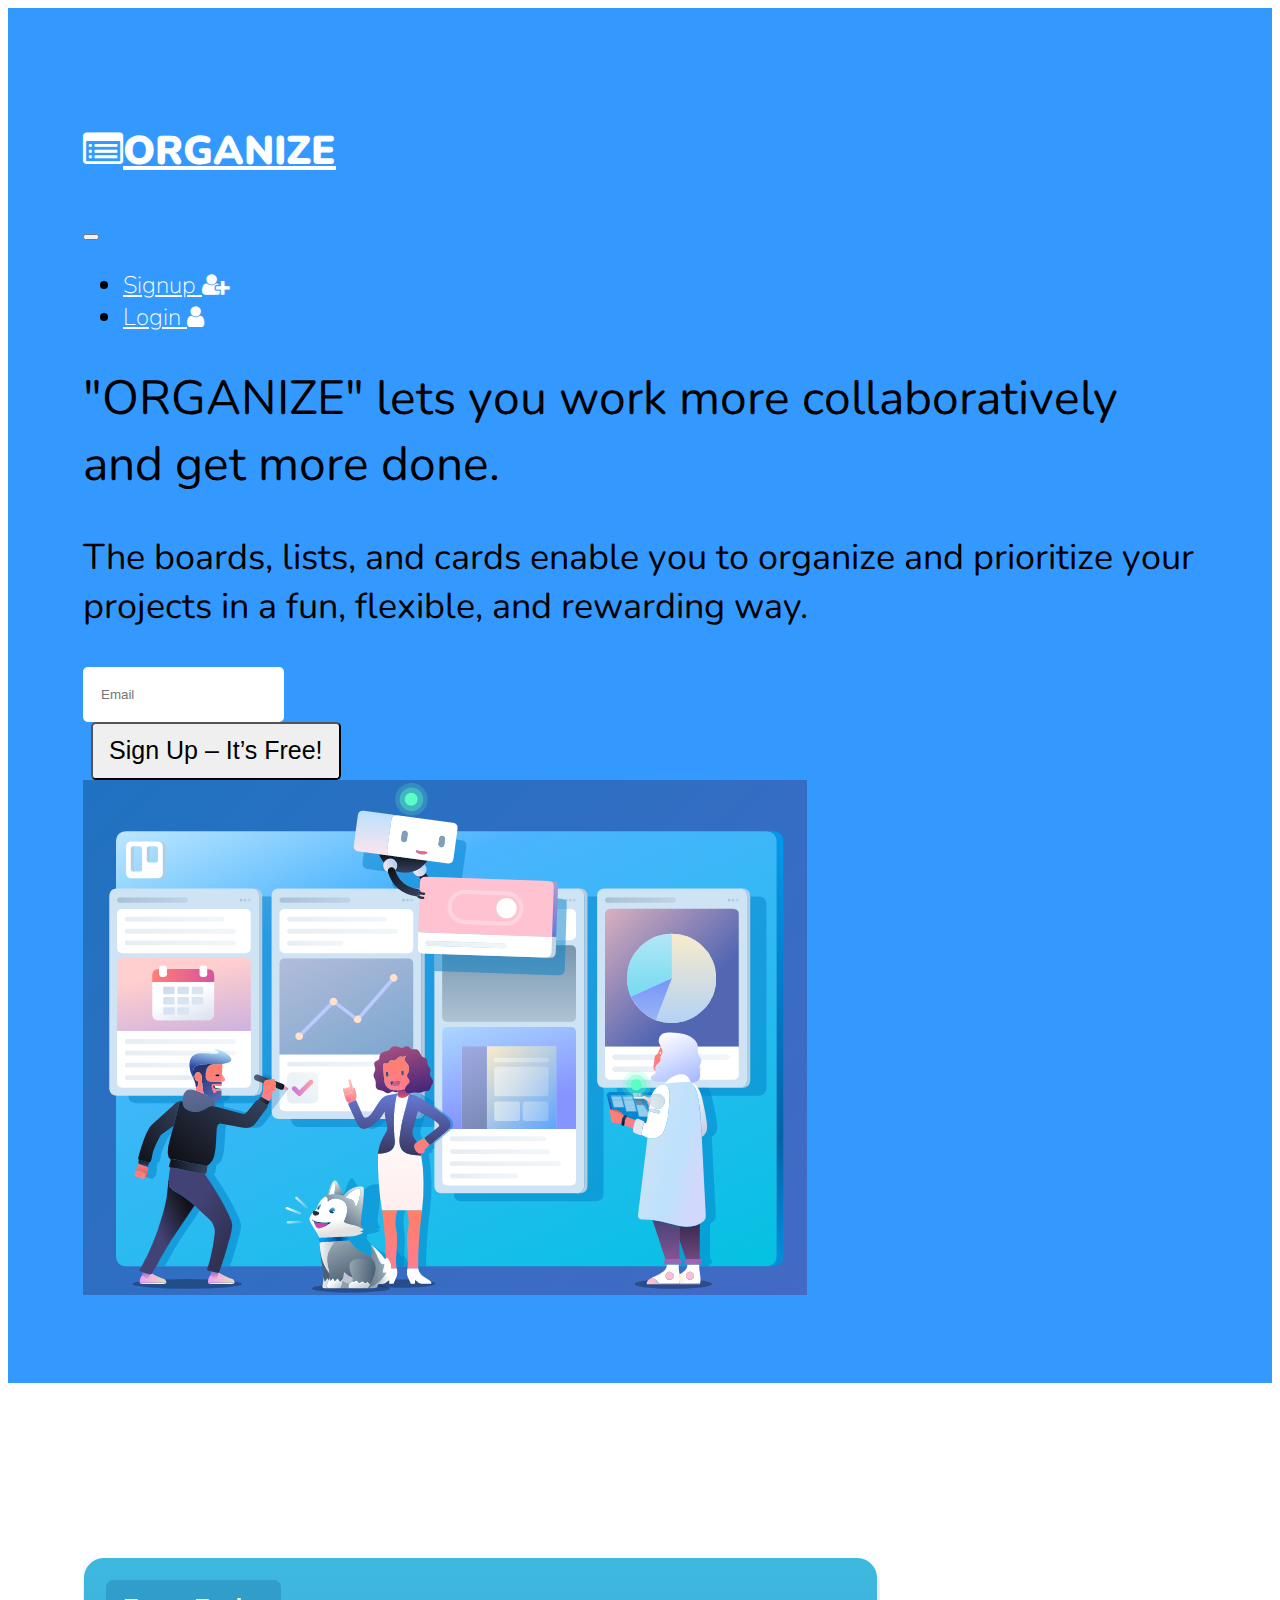
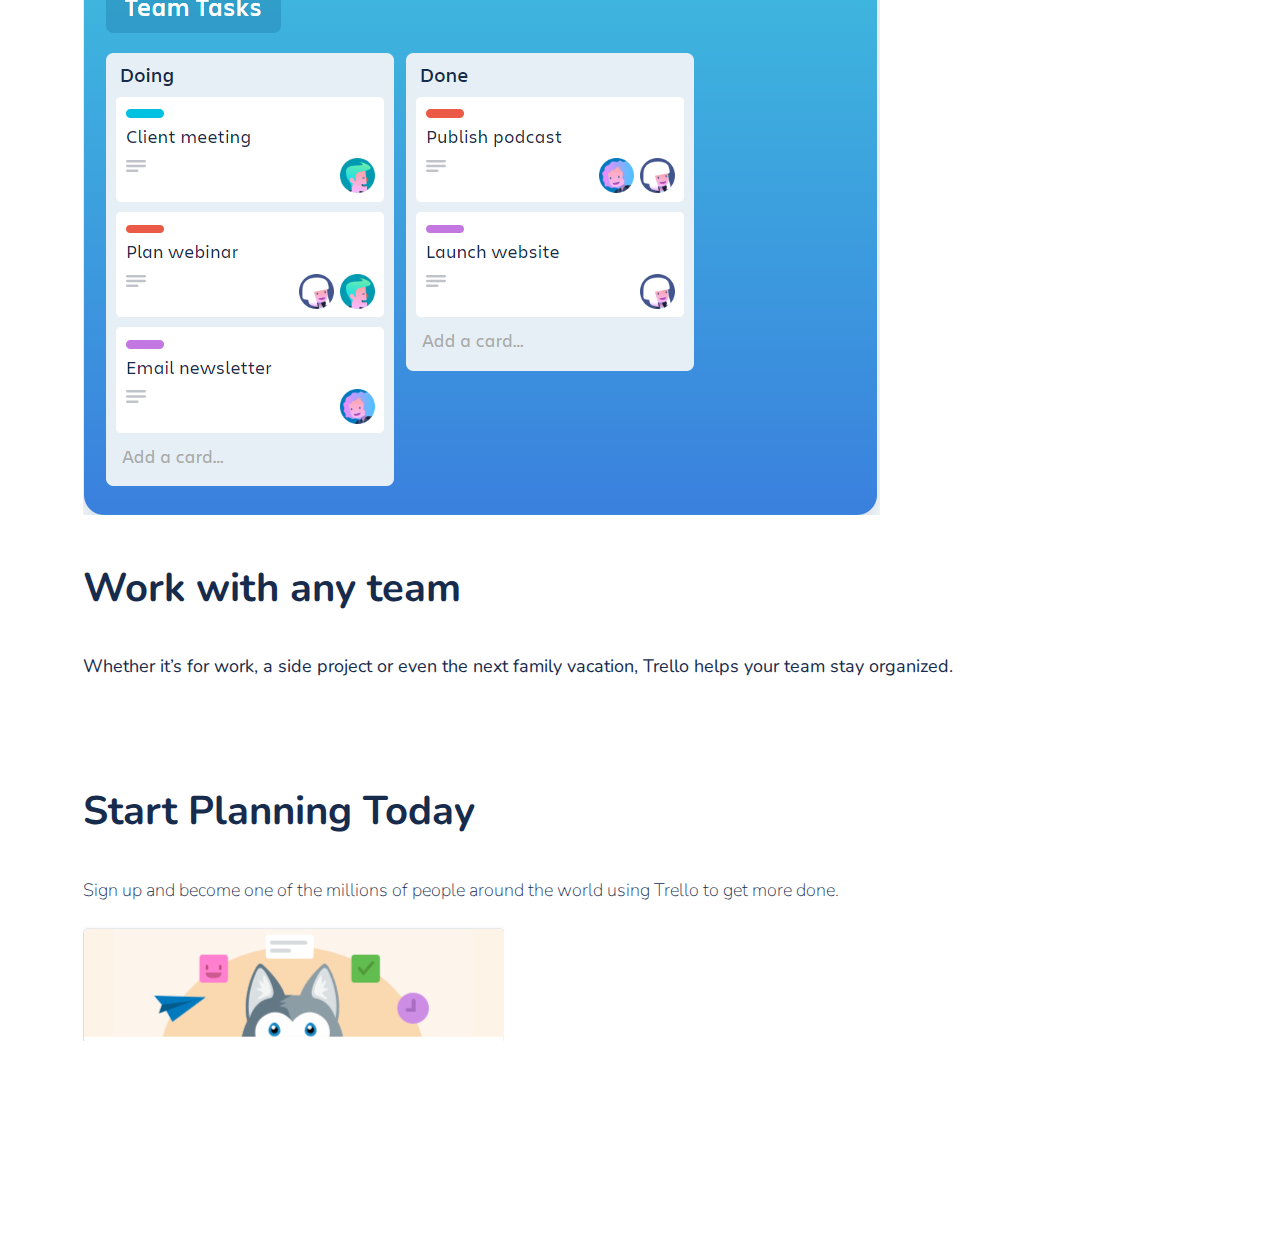
<file: index.html>
<!doctype html>
<html lang="en">

<head>
    <!-- Required meta tags -->
    <meta charset="utf-8">
    <meta name="viewport" content="width=device-width, initial-scale=1, shrink-to-fit=no">

    <!-- Google Font -->
    <link href="https://fonts.googleapis.com/css?family=Nunito:200,300,400,700" rel="stylesheet">
	<link rel="stylesheet" type="text/css" href="https://maxcdn.bootstrapcdn.com/font-awesome/4.4.0/css/font-awesome.min.css">

    <!-- Bootstrap CSS -->
    <link rel="stylesheet" href="https://stackpath.bootstrapcdn.com/bootstrap/4.1.3/css/bootstrap.min.css" integrity="sha384-MCw98/SFnGE8fJT3GXwEOngsV7Zt27NXFoaoApmYm81iuXoPkFOJwJ8ERdknLPMO"
        crossorigin="anonymous">

    <!-- Custom CSS -->
    <link rel="stylesheet" href="home.css">

    <title>FLIPR Project</title>
</head>

<body>
	<div class="bluebg">
		<nav class="navbar navbar-expand-lg navbar-dark  fixed-top" id="mainNavbar">
 <h1> <a class="navbar-brand" href="#"><i class="fa fa-list-alt"></i><b>ORGANIZE</b></a></h1>
  <button class="navbar-toggler" type="button" data-toggle="collapse" data-target="#navLinks" aria-controls="navLinks" aria-expanded="false" aria-label="Toggle navigation">
    <span class="navbar-toggler-icon"></span>
  </button>
  <div class="collapse navbar-collapse" id="navLinks">
    <ul class="nav navbar-nav ml-auto">

           
                
                <li class="nav-item">
                    <a href="login.html" class="nav-link">Signup  <i class="fa fa-user-plus"></i></a>
                </li>
                <li class="nav-item">
                    <a href="login.html" class="nav-link">Login  <i class="fa fa-user"></i></a>
                </li>


            </ul>
        </div>
    </nav>

    <section class="container-fluid px-0" >
        <div class="row align-items-center">
            <div class="col-lg-6">
                <div id="headingGroup" class="text-white text-center d-none d-lg-block mt-5">
                    <h1 class=""><b>"ORGANIZE" lets you work more collaboratively and get more done.</b></h1>
                    <p>The boards, lists, and cards enable you to organize and prioritize your projects in a fun, flexible, and rewarding way.</p>
                    <form class="quick-signup" action="login.html">
                    	
    				<input class="quick-signup-email" type="Email" placeholder="Email"> 
   					
    				<button type="submit" data-analytics-event="clickedSignupHeroButton" class="btn btn-wrap btn-success btn-lg px-4">Sign Up – It’s Free!</button>
  					</form>
                   
                </div>
            </div>
            <div class="col-lg-6">
                <img class="d-none d-lg-inline" src="imgs/flip.jpg" alt="">
            </div>
        </div>
    </section>
    </div>
<div class="whitebg">
    <section class="container-fluid px-0">
        <div class="row align-items-center content">
            <div class="col-md-6 order-2 order-md-1">
                <img src="imgs/flip2.jpg" alt="" class="img-fluid">
            </div>
            <div class="col-md-6 text-center order-1 order-md-2">
                <div class="row justify-content-center">
                    <div class="col-10 col-lg-8 blurb mb-5 mb-md-0">
                        <h2><b><b>
                        Work with any team</b></b></h2>
                        
                        <p class="lead"><b>
Whether it’s for work, a side project or even the next family vacation, Trello helps your team stay organized.</b></p>
                    </div>
                </div>
            </div>
        </div>
        <div class="row align-items-center content">
            <div class="col-md-6 text-center">
                <div class="row justify-content-center">
                    <div class="col-10 col-lg-8 blurb mb-5 mb-md-0">
                        <h2><b><b>Start Planning Today</b></b></h2>
                       
                        <p class="lead"><b></b>
Sign up and become one of the millions of people around the world using Trello to get more done.</b></p>
                    </div>
                </div>
            </div>
            <div class="col-md-6">
                <img src="imgs/flipr.jpg" alt="" class="img-fluid"    >
            </div>
        </div>
        
    </section>
</div>
    <!-- Optional JavaScript -->
    <!-- jQuery first, then Popper.js, then Bootstrap JS -->
    <script src="https://code.jquery.com/jquery-3.3.1.slim.min.js" integrity="sha384-q8i/X+965DzO0rT7abK41JStQIAqVgRVzpbzo5smXKp4YfRvH+8abtTE1Pi6jizo"
        crossorigin="anonymous"></script>
    <script src="https://cdnjs.cloudflare.com/ajax/libs/popper.js/1.14.3/umd/popper.min.js" integrity="sha384-ZMP7rVo3mIykV+2+9J3UJ46jBk0WLaUAdn689aCwoqbBJiSnjAK/l8WvCWPIPm49"
        crossorigin="anonymous"></script>
    <script src="https://stackpath.bootstrapcdn.com/bootstrap/4.1.3/js/bootstrap.min.js" integrity="sha384-ChfqqxuZUCnJSK3+MXmPNIyE6ZbWh2IMqE241rYiqJxyMiZ6OW/JmZQ5stwEULTy"
        crossorigin="anonymous"></script>

    <script>
        $(function () {
            $(document).scroll(function () {
                var $nav = $("#mainNavbar");
                $nav.toggleClass("scrolled", $(this).scrollTop() > $nav.height());
            });
        });
    </script>
</body>

</html>
</file>
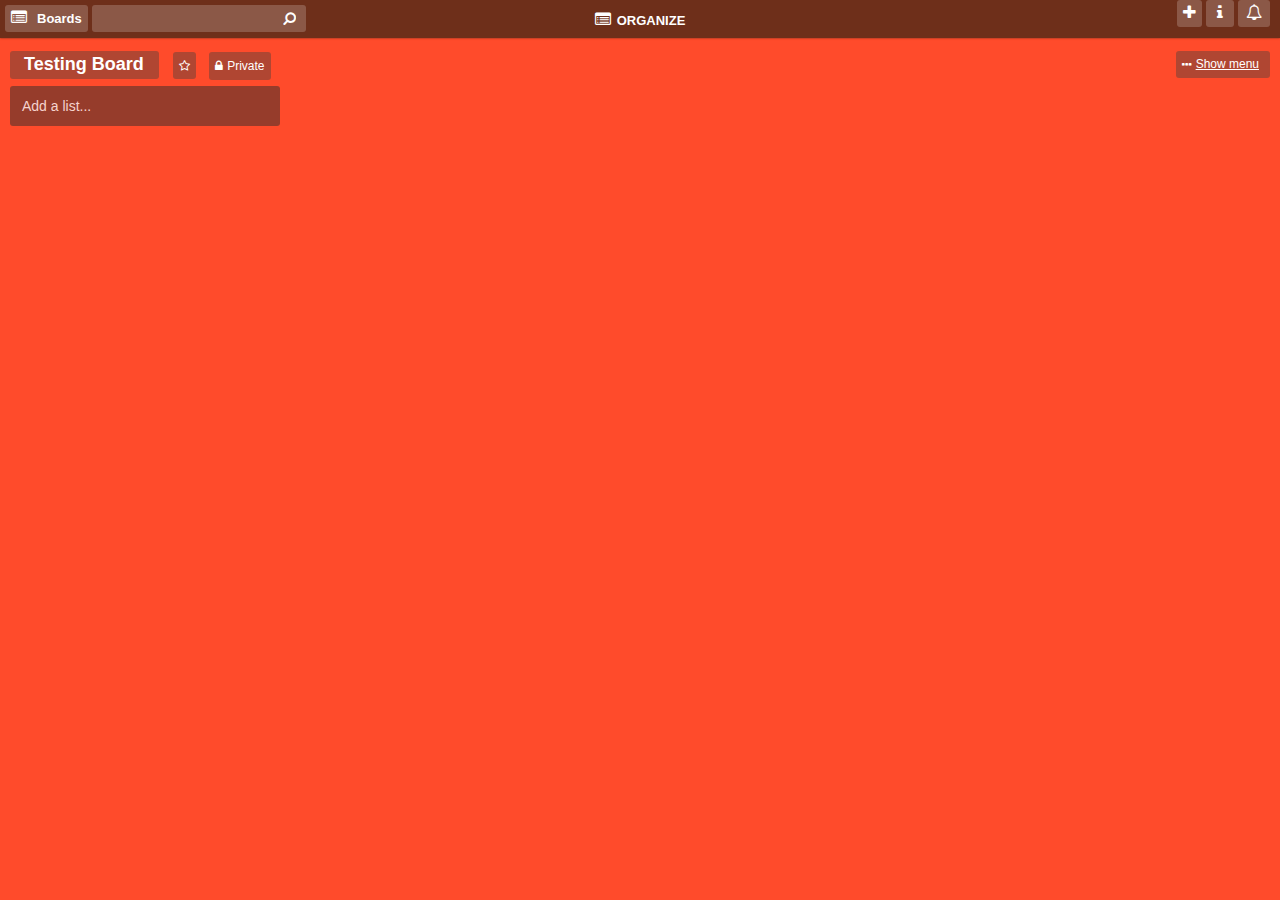
<file: boardlist.html>
<!DOCTYPE html>
<html lang="en" >
<head>
  <meta charset="UTF-8">
  <title>FLIPR Project</title>
  <link rel="stylesheet" href="blist.css">

</head>
<body>
<!-- partial:index.partial.html -->
<head>
    <title>FLIPR Project</title>
    <meta charset="UTF-8">
    <meta name="viewport" content="initial-scale=1.0">
    <link rel="stylesheet" href="https://cdnjs.cloudflare.com/ajax/libs/font-awesome/4.7.0/css/font-awesome.min.css">
</head>

<body>
    <div>
        <div id="nav-bar">
            <div id="left-bar">
                <button type="button" class="button-style">
                    <div class="fa fa-list-alt" style="font-size:16px;color:white">
                   
                      <a href="board.html" class="b"> <span class="text-style" >Boards</span></a> 
                    </div>
                </button>

                <button type="button" class="button-style">
                    <div class="fa fa-search fa-flip-horizontal search-icon"></div>
                    <input type="text" class="input-style" />
                </button>

            </div>
              <div id="center-bar">
                
                     <div class="fa fa-list-alt" style="font-size:16px;color:white;"><span class="text-style"><b>ORGANIZE</b></span></div>
               
           </div>
  
            <div id="right-bar">
                <button type="button" class="button-style-right">
                    <div class="fa fa-plus" style="font-size:16px;color:white"></div>
                </button>

               

                <button type="button" class="button-style-right">
                    <div class="fa fa-info" style="font-size:16px;color:white"></div>
                </button>

                <button type="button" class="button-style-right">
                    <div class="fa fa-bell-o" style="font-size:16px;color:white"></div>
                </button>
            </div>
        </div>

        <div id="content-header">
            <button type="button" class="button-style-header">
                <span id="main-board" style="color:white" contenteditable>Testing Board</span>
            </button>

            <button type="button" class="button-style-header">
                <div class="fa fa-star-o" style="font-size:12px;color:white"></div>
            </button>

            <button type="button" class="button-style-header">
                <div class="fa fa-lock" style="font-size:12px;color:white"></div>
                <span class="private-text">Private</span>
            </button>
        </div>

        <div id="content-header-right">
            <button type="button" class="button-style-header-right">
                <div class="fa fa-ellipsis-h" style="font-size:12px;color:white"></div>
                <span class="menu-text">Show menu</span>
            </button>
        </div>

        <div id="container">
            <div id="add-a-list-btn">Add a list...</div>
            <div id="save-list-box">
                <input id="list-input-box" placeholder="Add a list..." />
                <button type="button" id="save-list-btn">Save</button>
            </div>
        </div>
    </div>
   
</body>
<!-- partial -->
  <script  src="blist.js"></script>

</body>
</html>
</file>
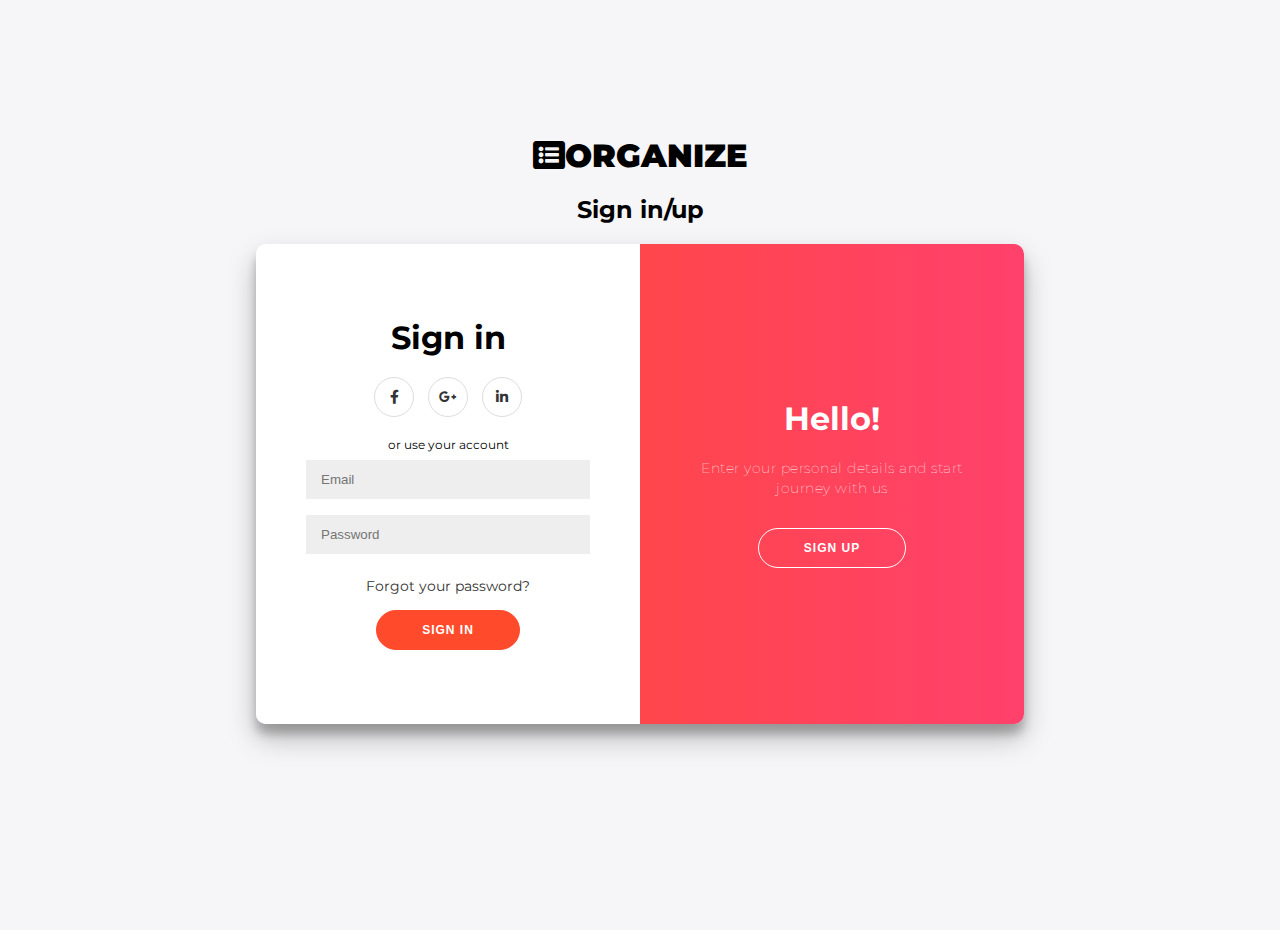
<file: login.html>
<!DOCTYPE html>
<html lang="en" >
<head>
  <meta charset="UTF-8">
  <title>FLIPR Project</title>
  <link rel='stylesheet' href='https://cdnjs.cloudflare.com/ajax/libs/font-awesome/5.7.2/css/all.min.css'><link rel="stylesheet" href="login.css">

</head>
<body>
<h1> <i class="fa fa-list-alt"></i><b>ORGANIZE</b></h1>
<h2>Sign in/up</h2>
<div class="container" id="container">
  <div class="form-container sign-up-container">
    <form action="login.html">
      <h1>Create Account</h1>
      <div class="social-container">
        <a href="#" class="social"><i class="fab fa-facebook-f"></i></a>
        <a href="#" class="social"><i class="fab fa-google-plus-g"></i></a>
        <a href="#" class="social"><i class="fab fa-linkedin-in"></i></a>
      </div>
      <span>or use your email for registration</span>
      <input type="text" placeholder="Name" />
      <input type="email" placeholder="Email" />
      <input type="password" placeholder="Password" />
      <button>Sign Up</button>
    </form>
  </div>
  <div class="form-container sign-in-container">
    <form action="board.html">
      <h1>Sign in</h1>
      <div class="social-container">
        <a href="#" class="social"><i class="fab fa-facebook-f"></i></a>
        <a href="#" class="social"><i class="fab fa-google-plus-g"></i></a>
        <a href="#" class="social"><i class="fab fa-linkedin-in"></i></a>
      </div>
      <span>or use your account</span>
      <input type="email" placeholder="Email" />
      <input type="password" placeholder="Password" />
      <a href="forgotpassword.html">Forgot your password?</a>
      <button>Sign In</button>
    </form>
  </div>
  <div class="overlay-container">
    <div class="overlay">
      <div class="overlay-panel overlay-left">
        <h1>Welcome Back!</h1>
        <p>To keep connected with us please login with your personal info</p>
        <button class="ghost" id="signIn">Sign In</button>
      </div>
      <div class="overlay-panel overlay-right">
        <h1>Hello!</h1>
        <p>Enter your personal details and start journey with us</p>
        <button class="ghost" id="signUp">Sign Up</button>
      </div>
    </div>
  </div>
</div>


  <script  src="login.js"></script>

</body>
</html>
</file>
<file: home.css>
body{
    
     font-family: "Nunito", sans-serif;
   
   font-size: 36px;
}
.bluebg{
    padding: 75px;
     background-color: #3399ff;
}
.whitebg{
    padding: 75px;
    background-color: white;
}
.blurb h2 {
   color: #172B4D;
   font-weight: 100;
   font-size: 2.5rem;
}

.blurb p {
    color: #172B4D;
    font-weight: 100;
    font-size: 1.125rem;
    line-height: 2;
}
form {
    display: inline-block;
}
.content {
    margin-top: 100px;
    margin-bottom: 100px;
}
.quick-signup .quick-signup-email {
    display: -webkit-box;
    display: -webkit-flex;
    display: -ms-flexbox;
    display: flex;
    -webkit-box-flex: 5;
    -webkit-flex-grow: 5;
    -ms-flex-positive: 5;
    flex-grow: 5;
    min-width: 0;
  
    border-radius: .3rem;
    line-height: 43px;
    padding: 4px;
    padding-left: 16px;
    border-color: white;
    border-style: solid;
}
.btn-lg {
    padding: .5rem 1rem;
    font-size: 1.5625rem;
    line-height: 1.5;
    border-radius: .3rem;
}

.btn.btn-wrap {
    white-space: normal;
}
.quick-signup button[type="submit"] {
    border-radius: .3rem;
    margin-left: 8px;
}

#mainNavbar {
    font-size: 1.5rem;
    font-weight: 100;    
}

#mainNavbar .nav-link {
    color: white;
    
}


#mainNavbar .nav-link:hover {
    color: #172B4D;
}

#mainNavbar .navbar-brand {
    color: white;
    font-size: 2.5rem;
}

#headingGroup span {
    color: #172B4D;
}

#headingGroup h1 {
    font-weight: 100;
    font-size: 48px;
}

.navbar.scrolled {
    background: rgb(0,121,191);
    transition: background 500ms;
}

@media (max-width: 1200px) {
    #headingGroup h1 {
        font-weight: 100;
        font-size: 3rem;
    }
    .blurb h2 {
        font-size: 2rem;
    }
}
</file>
<file: blist.css>
body {
    margin: 0px;
    background-color: #FF4B2B;
    font: 14px "Helvetica", sans-serif;
    color: #FBEDEB;
    overflow: auto;
    height: 100%;
}

button,
input,
span,
div,
textarea {
    outline: none;
}

#nav-bar {
    background-color: #6E2F1A;
    background-size: 80px;
    background-repeat: no-repeat;
    background-position: center;
    box-shadow: 0 0px 2px 0 #6E2F1A;
    height: 18px;
    padding: 10px;
}

.text-style {
    font-family: Helvetica;
    font-size: 13px;
    font-weight: bold;
    margin: -5px 0 0 6px;
}

.button-style {
    /*buttons on the LEFT <------*/
    background: rgba(255, 255, 255, .2);
    border-radius: 3px;
    border-style: none;
    line-height: 25px;
    margin: -6px 5px 0 -5px;
    text-align: center;
    cursor: pointer;
}

.button-style:hover {
    background: rgba(255, 255, 255, .4);
}

.search-icon {
    /*search button icon style*/
    font-size: 16px;
    color: white;
    margin: 6px 4px 0 5px;
    float: right;
}

.input-style {
    /*search button input style*/
    background: transparent;
    border: none;
    color: #575757;
}

#right-bar {
    height: 18px;
    width: auto;
    float: right;
    margin-top: -25px;
}
#center-bar {
    height: 18px;
    font-size: 20px;
    width: auto;
    text-align: center;
        margin-top: -25px;
}

.button-style-right {
    /*------>buttons on the RIGHT*/
    background: rgba(255, 255, 255, .2);
    border: none;
    border-radius: 3px;
    line-height: 25px;
    text-align: center;
    cursor: pointer;
}

.button-style-right:hover {
    background: rgba(255, 255, 255, .4);
}

.header-user-info {
    color: white;
    font-size: 16px;
    width: auto;
}

.avatar {
    float: left;
    margin-left: -5px;
    margin-right: 8px;
    border-top-left-radius: 3px;
    border-bottom-left-radius: 3px;
    height: 25px;
}

.fa-plus {
    /* + button */
    text-align: center;
}

.user {
    /*U-user button*/
    text-align: center;
    font-weight: bold;
    font-size: 14px;
}

.fa-info {
    /*I-info button*/
    padding: 0 5px 0 5px;
}

.fa-bell-o {
    /*Bell button*/
    padding: 0 2px 0 2px;
}

#content-header {
    margin: 13px 0 5px 0;
    height: 30px;
    width: auto;
}

#main-board {
    margin-left: 8px;
    margin-top: 13px;
    padding-right: 9px;
    font-size: 18px;
    font-weight: bold;
}

.button-style-header {
    background: #B04632;
    border-radius: 3px;
    border-style: none;
    line-height: 25px;
    margin-left: 10px;
    cursor: pointer;
}

.button-style-header:hover {
    background: #963C2B;
}

.private-text {
    text-align: center;
    font-size: 12px;
    color: white;
}


/*RIGHT*/

.button-style-header-right {
    background: #B04632;
    border-radius: 3px;
    border-style: none;
    line-height: 25px;
    margin-top: -35px;
    margin-right: 10px;
    float: right;
    cursor: pointer;
}

.button-style-header-right:hover {
    background: #963C2B;
}

.menu-text {
    text-decoration: underline;
    padding-right: 5px;
    padding-left: 5px;
    float: right;
    color: white;
    font-size: 12px;
}

#container {   
    overflow: auto;    
}

#add-a-list-btn {
    /*add a list... dark red box*/
    background-color: #963C2B;
    padding: 12px;
    margin-left: 10px;
    border-radius: 3px;
    color: #F5D3CE;
    display: block;
    width: 246px;
    cursor: pointer;
}

#add-a-list-btn:hover {
    background-color: #7C3123;
    width: 246px;
}

#save-list-btn {
    /*save button*/
    font-family: helvetica;
    font-size: 14px;
    font-weight: bold;
    margin-top: 4px;
    background-color: #5EB54A;
    border-style: none;
    border-radius: 2px;
    color: white;
    padding: 7px 8px 8px 8px;
    box-shadow: 0 1px 2px 0 black;
    width: 72px;
    height: 30px;
    cursor: pointer;
}

#save-btn:hover {
    background-color: #539E3C;
    width: 72px;
    height: 30px;
}

#list-input-box {
    /*Add a list... input box*/
    background-color: #D7D9DB;
    width: 250px;
    height: 25px;
    padding: 3px 5px;
    font-size: 14px;
    color: #575757;
    /*input text color*/
    font-family: helvetica;
    border-radius: 3px;
    border-style: none;
    border: 1px solid #AAAAAA;
    box-shadow: inset 0 0 10px rgba(0, 0, 0, .1);
    cursor: text;
}

#save-list-box {
    /*add-list... SAVE box*/
    background-color: #E2E4E6;
    margin-left: 10px;
    padding: 4px;
    border-radius: 2px;
    width: 262px;
    height: 70px;
    display: none;
}

.addCardBtn {
    /*Add button*/
    font-family: helvetica;
    font-size: 14px;
    font-weight: bold;
    margin: 0 auto 10px 10px;
    background-color: #5EB54A;
    border-style: none;
    border-radius: 3px;
    color: white;
    padding: 7px 8px 8px 8px;
    box-shadow: 0 1px 2px 0 black;
    width: 60px;
    height: 30px;
    cursor: pointer;
}

#addCardBtn:hover {
    background-color: #539E3C;
    width: 72px;
    height: 30px;
}

.add-card-container {
    /*add a card... grey box*/
    background-color: #E2E4E6;
    margin-left: 10px;
    border-radius: 3px;
    height: auto;
}

.add-card {
    /*Add a card... text*/
    text-decoration: none;
    display: block;
    color: #838C91;
    border-bottom-left-radius: 3px;
    border-bottom-right-radius: 3px;
    padding: 10px 10px;
    cursor: pointer;
}

.add-card:hover {
    text-decoration: underline;
    color: #515252;
    background-color: #CDD2D4;
}

.list-title {
    margin: 5px 5px;
    border-top-left-radius: 3px;
    border-top-right-radius: 3px;
    width: 260px;
    height: auto;
    cursor: pointer;
}

.ellipsis {
    padding: 5px 5px;
    color: #838C91;
    float: right;
    border: none;
    border-radius: 3px;
    cursor: pointer;
}

.ellipsis:hover {
    color: #737475;
    background: #CDD2D4;
}

.text {
    font-weight: bold;
    font-size: 14px;
    color: #646464;
    width: 220px;
    padding: 4px 4px;
    margin-right: 5px;
    border-radius: 3px;
}

.cardContainer {
    /*White block of text - card*/
    font-family: helvetica;
    font-size: 14px;
    color: #575757;
    margin: 0 8px 5px 8px;
    padding: 8px 8px;
    display: block;
    resize: vertical;
    border: none;
    border-radius: 3px;
    width: 238px;
    height: 50px;
    max-height: 190px;
}

.cards {
    /*white block of past input text*/
    margin: 22px 0 16px 0;
    height: 32px;
    width: 252px;
    background-color: white;
    box-shadow: 0 1px 1px -1px grey;
    display: block;
    resize: none;
    border: none;
    border-radius: 4px;
    font-weight: none;
    cursor: pointer;
}
.b:link, .b:visited {
  
  color: white;
 
  text-align: center;
  text-decoration: none;
  display: inline-block;
}
.b{
  color: white;
}
</file>
<file: login.css>
@import url('https://fonts.googleapis.com/css?family=Montserrat:400,800');

* {
  box-sizing: border-box;
}

body {
  background: #f6f5f7;
  display: flex;
  justify-content: center;
  align-items: center;
  flex-direction: column;
  font-family: 'Montserrat', sans-serif;
  height: 100vh;
  margin: -20px 0 50px;
}

h1 {
  font-weight: bold;
  margin: 0;
}

h2 {
  text-align: center;
}

p {
  font-size: 14px;
  font-weight: 100;
  line-height: 20px;
  letter-spacing: 0.5px;
  margin: 20px 0 30px;
}

span {
  font-size: 12px;
}

a {
  color: #333;
  font-size: 14px;
  text-decoration: none;
  margin: 15px 0;
}

button {
  border-radius: 20px;
  border: 1px solid #FF4B2B;
  background-color: #FF4B2B;
  color: #FFFFFF;
  font-size: 12px;
  font-weight: bold;
  padding: 12px 45px;
  letter-spacing: 1px;
  text-transform: uppercase;
  transition: transform 80ms ease-in;
}

button:active {
  transform: scale(0.95);
}

button:focus {
  outline: none;
}

button.ghost {
  background-color: transparent;
  border-color: #FFFFFF;
}

form {
  background-color: #FFFFFF;
  display: flex;
  align-items: center;
  justify-content: center;
  flex-direction: column;
  padding: 0 50px;
  height: 100%;
  text-align: center;
}

input {
  background-color: #eee;
  border: none;
  padding: 12px 15px;
  margin: 8px 0;
  width: 100%;
}

.container {
  background-color: #fff;
  border-radius: 10px;
    box-shadow: 0 14px 28px rgba(0,0,0,0.25), 
      0 10px 10px rgba(0,0,0,0.22);
  position: relative;
  overflow: hidden;
  width: 768px;
  max-width: 100%;
  min-height: 480px;
}

.form-container {
  position: absolute;
  top: 0;
  height: 100%;
  transition: all 0.6s ease-in-out;
}

.sign-in-container {
  left: 0;
  width: 50%;
  z-index: 2;
}

.container.right-panel-active .sign-in-container {
  transform: translateX(100%);
}

.sign-up-container {
  left: 0;
  width: 50%;
  opacity: 0;
  z-index: 1;
}

.container.right-panel-active .sign-up-container {
  transform: translateX(100%);
  opacity: 1;
  z-index: 5;
  animation: show 0.6s;
}

@keyframes show {
  0%, 49.99% {
    opacity: 0;
    z-index: 1;
  }
  
  50%, 100% {
    opacity: 1;
    z-index: 5;
  }
}

.overlay-container {
  position: absolute;
  top: 0;
  left: 50%;
  width: 50%;
  height: 100%;
  overflow: hidden;
  transition: transform 0.6s ease-in-out;
  z-index: 100;
}

.container.right-panel-active .overlay-container{
  transform: translateX(-100%);
}

.overlay {
  background: #FF416C;
  background: -webkit-linear-gradient(to right, #FF4B2B, #FF416C);
  background: linear-gradient(to right, #FF4B2B, #FF416C);
  background-repeat: no-repeat;
  background-size: cover;
  background-position: 0 0;
  color: #FFFFFF;
  position: relative;
  left: -100%;
  height: 100%;
  width: 200%;
    transform: translateX(0);
  transition: transform 0.6s ease-in-out;
}

.container.right-panel-active .overlay {
    transform: translateX(50%);
}

.overlay-panel {
  position: absolute;
  display: flex;
  align-items: center;
  justify-content: center;
  flex-direction: column;
  padding: 0 40px;
  text-align: center;
  top: 0;
  height: 100%;
  width: 50%;
  transform: translateX(0);
  transition: transform 0.6s ease-in-out;
}

.overlay-left {
  transform: translateX(-20%);
}

.container.right-panel-active .overlay-left {
  transform: translateX(0);
}

.overlay-right {
  right: 0;
  transform: translateX(0);
}

.container.right-panel-active .overlay-right {
  transform: translateX(20%);
}

.social-container {
  margin: 20px 0;
}

.social-container a {
  border: 1px solid #DDDDDD;
  border-radius: 50%;
  display: inline-flex;
  justify-content: center;
  align-items: center;
  margin: 0 5px;
  height: 40px;
  width: 40px;
}
</file>
